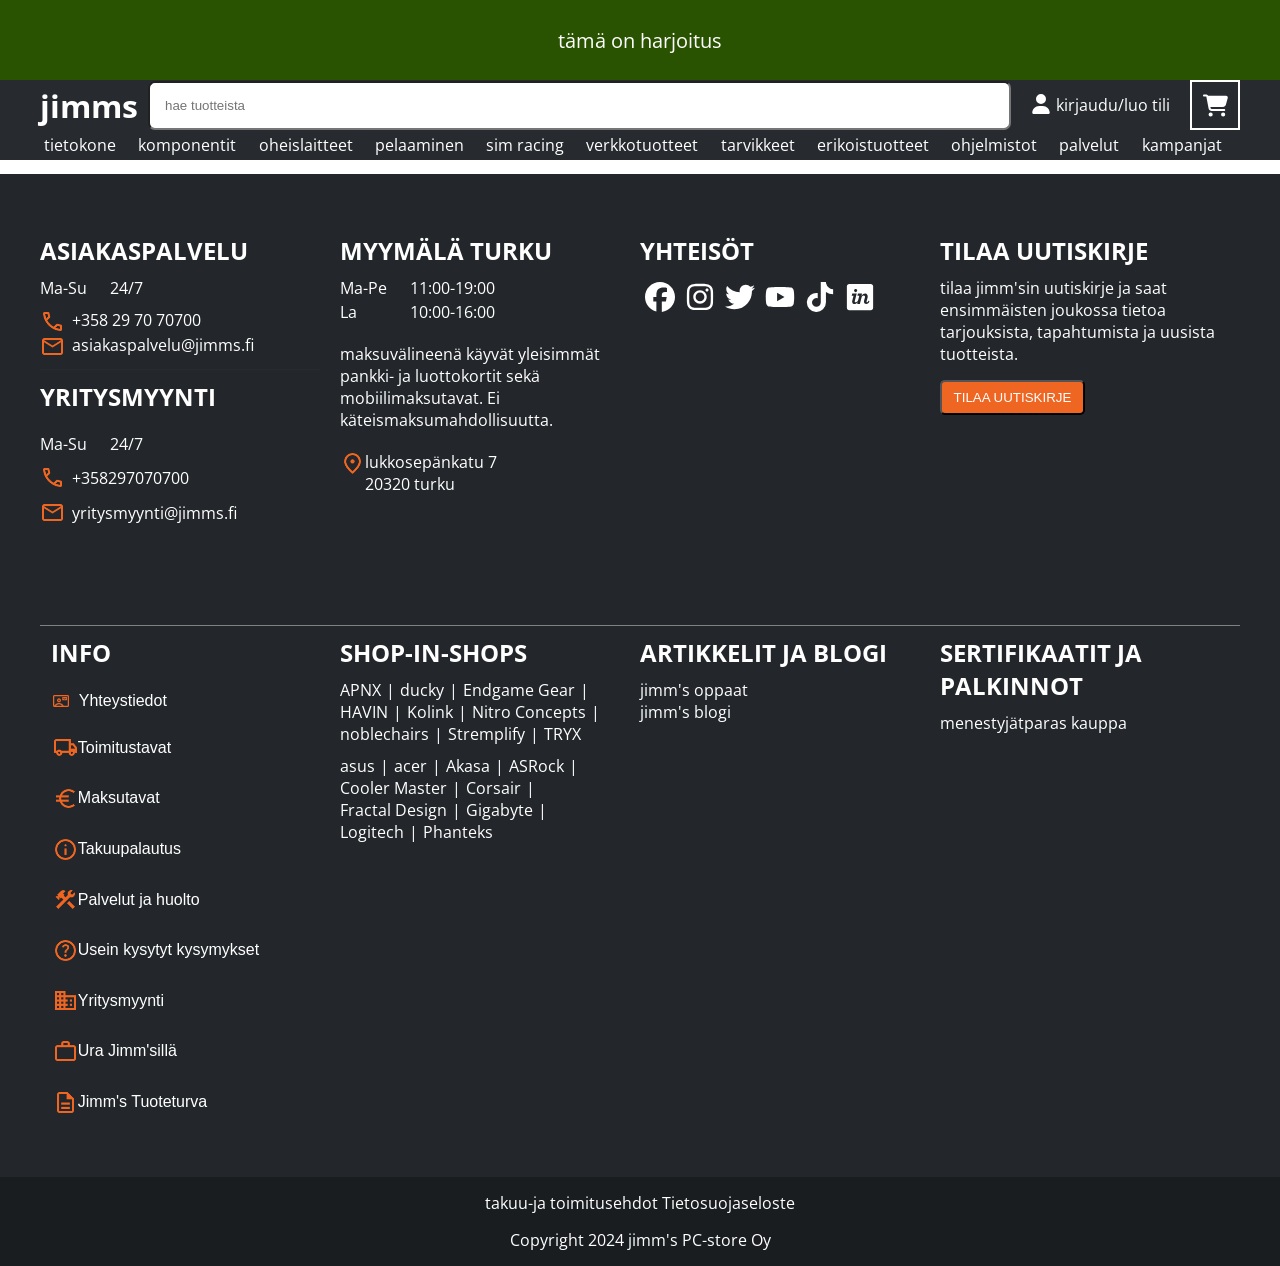
<file: projektit/html-kauppa/index.html>
<html>

<head>
    <link href="tyylit.css" rel="stylesheet" />
    <meta name="viewport" content="width=device-width,initial-scale=1" />
</head>

<body>
    <header class="projekti-banneri">
        tämä on harjoitus
    </header>
    <main class="projekti-sisältö">
    <header class="sivun-yläpalkki">

        <div class="sivun-yläpalkki__ylärivi">
            <img class="sivun-yläpalkki__ylärivi__menu" src="bars-solid.svg" alt="valikko">
            <h1 class="sivun-yläpalkki__ylärivi__otsikko">
                <a class="sivun-yläpalkki__ylärivi__otsikko__linkki" href="#">jimms</a>
            </h1>
            <div class="sivun-yläpalkki__ylärivi__haku">
                <input class="sivun-yläpalkki__ylärivi__haku__kenttä" placeholder="hae tuotteista">
            </div>
            <div class="sivun-yläpalkki__ylärivi__toiminnot">
                <a class="sivun-yläpalkki__ylärivi__toiminnot__kirjautuminen">
                    <img src="valkoinen-profile.svg" alt="profile" class="ikoni-profile ikoni-profile-valkoinen">
                    <img src="musta-profile.svg" alt="profile" class="ikoni-profile ikoni-profile-musta">
                    <div class="sivun-yläpalkki__ylärivi__toiminnot__kirjautuminen__kirjaudu" href="#">kirjaudu/luo tili
                    </div>
                </a>
                <div href="#" class="sivun-yläpalkki__ylärivi__toiminnot__ostoskori">
                    <img src="valkoinen-shopping.svg" alt="shopping" class="ikoni-shopping ikoni-shopping-valkoinen">
                    <img src="musta-shopping.svg" alt="shopping" class="ikoni-shopping ikoni-shopping-musta">
                </div>
            </div>
        </div>
        </div>

        <div class="sivun-yläpalkki__alarivi">
            <ul class="sivun-yläpalkki__alarivi__kategoriat__kategoriat">
                <li class="kategoriat__kategoria"><a class="kategoriat__kategoria" href="#">tietokone</a></li>
                <li class="kategoriat__kategoria"><a class="kategoriat__kategoria" href="#">komponentit</a></li>
                <li class="kategoriat__kategoria"><a class="kategoriat__kategoria" href="#">oheislaitteet</a></li>
                <li class="kategoriat__kategoria"><a class="kategoriat__kategoria" href="#">pelaaminen</a></li>
                <li class="kategoriat__kategoria"><a class="kategoriat__kategoria" href="#">sim racing</a></li>
                <li class="kategoriat__kategoria"><a class="kategoriat__kategoria" href="#">verkkotuotteet</a></li>
                <li class="kategoriat__kategoria"><a class="kategoriat__kategoria" href="#">tarvikkeet</a></li>
                <li class="kategoriat__kategoria"><a class="kategoriat__kategoria" href="#">erikoistuotteet</a></li>
                <li class="kategoriat__kategoria"><a class="kategoriat__kategoria" href="#">ohjelmistot</a></li>
                <li class="kategoriat__kategoria"><a class="kategoriat__kategoria" href=#>palvelut</a></li>
                <li class="kategoriat__kategoria"><a class="kategoriat__kategoria" href="#">kampanjat</a></li>
            </ul>
        </div>


    </header>

    <section class="sivun-sisältö"></section>

    <footer class="sivun-alapalkki">
        <div class="sivun-yläpalkki__harmaa-alue">
            <div class="sivun-yläpalkki__harmaa-alue__yläosa">
                <div class="asiakaspalvelu-yritysmyynti sivun-alapalkki__harmaa-alue__sarake">
                    <div class="asiakaspalvelu">
                        <h2 class="asiakaspalvelu__otsikko">Asiakaspalvelu</h2>
                        <div class="asiakaspalvelu__sisältö">
                            <ul class="aukioloajat">
                                <li class="aukioloajat__aukioloaika">
                                    <div class="aukioloajat__aukioloaika__päivät">
                                        Ma-Su
                                    </div>
                                    <div class="aukioloajat__aukioloaika__auki">
                                        24/7
                                    </div>
                                </li>
                            </ul>
                            <div>

                                <a href="#" class="asiakaspalvelu__sisältö__yhteystieto">
                                    <img class="ikoni" src="oranssi-call.png" alt="Puhelin">
                                    <div class="asiakaspalvelu__sisältö__numero">+358 29 70 70700</div>
                                </a>
                                <a href="#" class="asiakaspalvelu__sisältö__yhteystieto">
                                    <img class="ikoni" src="oranssi-sähköposti.png" alt="Sähköposti">
                                    <div class="asiakaspalvelu__sisältö__sähköposti">asiakaspalvelu@jimms.fi</div>
                                </a>
                            </div>

                        </div>
                    </div>

                    <div class="yritysmyynti">
                        <h2 class="yritysmyynti__otsikko">yritysmyynti
                        </h2>
                        <div class="yritysmyynti__sisältö">
                            <ul class="aukioloajat">
                                <div class="yritysmyynti__sisältö__rivi">
                                    <li class="aukioloajat__aukioloaika">
                                        <div class="aukioloajat__aukioloaika__päivät">
                                            Ma-Su
                                        </div>
                                        <div class="aukioloajat__aukioloaika__auki">
                                            24/7
                                        </div>
                                    </li>
                            </ul>

                            <div>

                                <a href="#" class="yritysmyynti__sisältö__rivi">
                                    <img src="oranssi-call.png" alt="Puhelin" class="ikoni">
                                    <div class="yritysmyynti__sisältö__numero">+358297070700</div>
                                </a>

                                <a href="#" class="yritysmyynti__sisältö__rivi">
                                    <img src="oranssi-sähköposti.png" alt="Sähköposti" class="ikoni">
                                    <div class="yritysmyynti__sisältö__sähköposti">yritysmyynti@jimms.fi </div>
                                </a>
                            </div>
                        </div>
                    </div>
                </div>

                <div class="myymälä-turku sivun-alapalkki__harmaa-alue__sarake">
                    <h2 class="myymälä-turku__otsikko">myymälä turku</h2>
                    <div class="myymälä-turku__sisältö">
                        <ul class="aukioloajat">
                            <li class="aukioloajat__aukioloaika">
                                <div class="aukioloajat__aukioloaika__päivät">
                                    Ma-Pe
                                </div>
                                <div class="aukioloajat__aukioloaika__auki">
                                    11:00-19:00
                                </div>
                            </li>
                            <li class="aukioloajat__aukioloaika">
                                <div class="aukioloajat__aukioloaika__päivät">
                                    La
                                </div>
                                <div class="aukioloajat__aukioloaika__auki">
                                    10:00-16:00
                                </div>
                            </li>
                        </ul>
                        <div class="sivun-yläpalkki__harmaa-alue__myymälä__aika__la__maksu">maksuvälineenä käyvät yleisimmät pankki- ja luottokortit sekä mobiilimaksutavat. Ei käteismaksumahdollisuutta.</div>

                        <div class="myymälä-turku__sisältö__osoite">
                            <img src="oranssi-osoite.png" alt="osoite" class="ikoni">
                            <a href="#" class="myymälä-turku__sisältö__osoite__teksti">
                                <div class="sivun-yläpalkki__harmaa-alue__myymälä__aika__la__maksu__osoite">
                                    lukkosepänkatu 7
                                </div>
                                <div class="sivun-yläpalkki__harmaa-alue__myymälä__aika__la__maksu__osoite">20320 turku
                                </div>
                            </a>
                        </div>
                    </div>
                </div>
                <div class="yhteisöt sivun-alapalkki__harmaa-alue__sarake">
                    <h2 class="sivun-yläpalkki__harmaa-alue__yhteisöt">Yhteisöt </h2>
                    <ul class="yhteisöt__mediat">
                        <li class="yhteisöt__mediat__media">
                            <a class="yhteisöt__mediat__media__linkki" href="#">
                                <img class="some__valkoinen some" src="valkoinen-facebook.svg" alt="facebook">
                                <img class="some__oranssi some" src="oranssi-facebook.svg" alt="facebook">
                            </a>


                        </li>
                        <li class="yhteisöt__mediat__media">
                            <a class="yhteisöt__mediat__media__linkki" href="#">
                                <img class="some__valkoinen some" src="valkoinen-instagram.svg" alt="instagram">
                                <img class="some__oranssi some" src="oranssi-instagram.svg" alt="instagram">
                            </a>
                        </li>
                        <li class="yhteisöt__mediat__media">
                            <a class="yhteisöt__mediat__media__linkki" href="#">
                                <img class="some__valkoinen some" src="valkoinen-twitter.svg" alt="twitter">
                                <img class="some__oranssi some" src="oranssi-twitter.svg" alt="twitter">
                            </a>
                        </li>
                        <li class="yhteisöt__mediat__media">
                            <a class="yhteisöt__mediat__media__linkki" href="#">
                                <img class="some__valkoinen some" src="valkoinen-youtube.svg" alt="youtube">
                                <img class="some__oranssi some" src="oranssi-youtube.svg" alt="youtube">
                            </a>
                        </li>
                        <li class="yhteisöt__mediat__media">
                            <a class="yhteisöt__mediat__media__linkki" href="#">
                                <img class="some__valkoinen some" src="valkoinen-tiktok.svg" alt="tiktok">
                                <img class="some__oranssi some" src="oranssi-tiktok.svg" alt="tiktok">
                            </a>
                        </li>
                        <li class="yhteisöt__mediat__media">
                            <a class="yhteisöt__mediat__media__linkki" href="#">
                                <img class="some__valkoinen some" src="valkoinen-in.svg" alt="in">
                                <img class="some__oranssi some" src="oranssi-in.svg" alt="in">
                            </a>
                        </li>
                    </ul>
                </div>

                <div class="tilaa-uutiskirje sivun-alapalkki__harmaa-alue__sarake">
                    <h2 class="tilaa-uutiskirje__otsikko">tilaa uutiskirje</h2>
                    <div class="tilaa-uutiskirje__sisältö">
                        <div class="tilaa-uutiskirje__sisältö__teksti">tilaa jimm'sin uutiskirje  ja saat ensimmäisten joukossa tietoa tarjouksista, tapahtumista ja uusista tuotteista.</div>
                        <button class="tilaa-uutiskirje__sisältö__nappi" type="button">tilaa uutiskirje</button>
                    </div>
                </div>
            </div>

            <div class="sivun-alapalkki__harmaa-alue__alaosa">
                <div class="info sivun-alapalkki__harmaa-alue__sarake">
                    <h2 class="info__otsikko">info</h2>
                    <ul class="info__sivut">
                        <li class="info__sivut__sivu">
                            <a class="info__sivut__sivu__linkki ikoni-teksti" href="#">
                                <div class="ikoni-teksti__ikoni">
                                    <img class="ikoni-teksti__ikoni__kuva" src="oranssi-yhteystiedot.png">
                                </div>
                                <div class="ikoni-teksti__teksti">
                                    Yhteystiedot
                                </div>
                            </a>
                        </li>
                        <li class="info__sivut__sivu">
                            <a class="info__sivut__sivu__linkki" href="#">
                                <img class="ikoni" src="oranssi-auto.png" alt="Toimitustavat Ikoni" />
                                <span class="teksti">Toimitustavat</span>
                            </a>
                        </li>
                        <li class="info__sivut__sivu">
                            <a class="info__sivut__sivu__linkki" href="#">
                                <img class="ikoni" src="oranssi-euro.png" alt="Maksutavat Ikoni" />
                                <span class="teksti">Maksutavat</span>
                            </a>
                        </li>
                        <li class="info__sivut__sivu">
                            <a class="info__sivut__sivu__linkki" href="#">
                                <img class="ikoni" src="oranssi-info.png" alt="Takuupalautus Ikoni" />
                                <span class="teksti">Takuupalautus</span>
                            </a>
                        </li>
                        <li class="info__sivut__sivu">
                            <a class="info__sivut__sivu__linkki" href="#">
                                <img class="ikoni" src="oranssi-palvelut.png" alt="Palvelut ja huolto Ikoni" />
                                <span class="teksti">Palvelut ja huolto</span>
                            </a>
                        </li>
                        <li class="info__sivut__sivu">
                            <a class="info__sivut__sivu__linkki" href="#">
                                <img class="ikoni" src="oranssi-kysymys.png" alt="Usein kysytyt kysymykset Ikoni" />
                                <span class="teksti">Usein kysytyt kysymykset</span>
                            </a>
                        </li>
                        <li class="info__sivut__sivu">
                            <a class="info__sivut__sivu__linkki" href="#">
                                <img class="ikoni" src="oranssi-yritysmyynti.png" alt="Yritysmyynti Ikoni" />
                                <span class="teksti">Yritysmyynti</span>
                            </a>
                        </li>
                        <li class="info__sivut__sivu">
                            <a class="info__sivut__sivu__linkki" href="#">
                                <img class="ikoni" src="oranssi-jimm's.png" alt="Ura Jimm'sillä Ikoni" />
                                <span class="teksti">Ura Jimm'sillä</span>
                            </a>
                        </li>
                        <li class="info__sivut__sivu">
                            <a class="info__sivut__sivu__linkki" href="#">
                                <img class="ikoni" src="oranssi-tuoteturva.png" alt="Jimm's Tuoteturva Ikoni" />
                                <span class="teksti">Jimm's Tuoteturva</span>
                            </a>
                        </li>
                    </ul>

                    </li>
                    </ul>
                </div>

                <div class="shop-in-shops sivun-alapalkki__harmaa-alue__sarake">
                    <h2 class="shop-in-shops__otsikko">shop-in-shops</h2>
                    <div class="shop-in-shops__sisältö">
                        <ul class="shop-in-shops__brandit">
                            <li class="shop-in-shops__brandit__brandi">
                                <a class="shop-in-shops__brandit__brandi__linkki">
                                    APNX
                                </a>
                            </li>
                            <li class="shop-in-shops__brandit__brandi">
                                <a class="shop-in-shops__brandit__brandi__linkki">
                                    ducky
                                </a>
                            </li>

                            <li class="shop-in-shops__brandit__brandi">
                                <a class="shop-in-shops__brandit__brandi__linkki">
                                    Endgame Gear
                                </a>
                            </li>
                            <li class="shop-in-shops__brandit__brandi">
                                <a class="shop-in-shops__brandit__brandi__linkki">
                                    HAVIN
                                </a>
                            </li>
                            <li class="shop-in-shops__brandit__brandi">
                                <a class="shop-in-shops__brandit__brandi__linkki">
                                    Kolink
                                </a>
                            </li>
                            <li class="shop-in-shops__brandit__brandi">
                                <a class="shop-in-shops__brandit__brandi__linkki">
                                    Nitro Concepts
                                </a>
                            </li>
                            <li class="shop-in-shops__brandit__brandi">
                                <a class="shop-in-shops__brandit__brandi__linkki">
                                    noblechairs
                                </a>
                            </li>
                            <li class="shop-in-shops__brandit__brandi">
                                <a class="shop-in-shops__brandit__brandi__linkki">
                                    Stremplify
                                </a>
                            </li>
                            <li class="shop-in-shops__brandit__brandi">
                                <a class="shop-in-shops__brandit__brandi__linkki">
                                    TRYX
                                </a>
                            </li>
                        </ul>

                        <ul class="shop-in-shops__brandit">
                            <li class="shop-in-shops__brandit__brandi">
                                <a class="shop-in-shops__brandit__brandi__linkki">
                                    asus
                                </a>
                            </li>
                            <li class="shop-in-shops__brandit__brandi">
                                <a class="shop-in-shops__brandit__brandi__linkki">
                                    acer
                                </a>
                            </li>
                            <li class="shop-in-shops__brandit__brandi">
                                <a class="shop-in-shops__brandit__brandi__linkki">
                                    Akasa
                                </a>
                            </li>
                            <li class="shop-in-shops__brandit__brandi">
                                <a class="shop-in-shops__brandit__brandi__linkki">
                                    ASRock
                                </a>
                            </li>
                            <li class="shop-in-shops__brandit__brandi">
                                <a class="shop-in-shops__brandit__brandi__linkki">
                                    Cooler Master
                                </a>
                            </li>
                            <li class="shop-in-shops__brandit__brandi">
                                <a class="shop-in-shops__brandit__brandi__linkki">
                                    Corsair
                                </a>
                            </li>
                            <li class="shop-in-shops__brandit__brandi">
                                <a class="shop-in-shops__brandit__brandi__linkki">
                                    Fractal Design
                                </a>
                            </li>
                            <li class="shop-in-shops__brandit__brandi">
                                <a class="shop-in-shops__brandit__brandi__linkki">
                                    Gigabyte
                                </a>
                            </li>
                            <li class="shop-in-shops__brandit__brandi">
                                <a class="shop-in-shops__brandit__brandi__linkki">
                                    Logitech
                                </a>
                            </li>
                            <li class="shop-in-shops__brandit__brandi">
                                <a class="shop-in-shops__brandit__brandi__linkki">
                                    Phanteks
                                </a>
                            </li>
                        </ul>
                    </div>
                </div>

                <div class="artikkelit-ja-blogi sivun-alapalkki__harmaa-alue__sarake">
                    <h2 class="artikkelit-ja-blogi__otsikko">artikkelit ja blogi</h2>
                    <ul class="artikkelit-ja-blogi__sisältö artikkelit-ja-blogi__sivut">
                        <li class="artikkelit-ja-blogi__sivut__sivu">
                            <a class="artikkelit-ja-blogi__sivut__sivu__linkki" href="#">
                                jimm's oppaat
                            </a>
                        </li>
                        <li class="artikkelit-ja-blogi__sivut__sivu">
                            <a class="artikkelit-ja-blogi__sivut__sivu__linkki" href="#">
                                jimm's blogi
                            </a>
                        </li>
                    </ul>
                </div>

                <div class="sertifikaatit-ja-palkinnot sivun-alapalkki__harmaa-alue__sarake">
                    <h2 class="sertifikaatit-ja-palkinnot__otsikko">sertifikaatit ja palkinnot</h2>
                    <ul class="sertifikaatit-ja-palkinnot__sisältö sertifikaatit-ja-palkinnot__palkinnot">
                        <li class="sertifikaatit-ja-palkinnot__palkinnot__palkinto">
                            <a class="sertifikaatit-ja-palkinnot__palkinnot__palkinto__linkki" href="#"> menestyjät</a>
                        </li>
                        <li class="sertifikaatit-ja-palkinnot__palkinnot__palkinto">
                            <a class="sertifikaatit-ja-palkinnot__palkinnot__palkinto__linkki" href="#">paras kauppa</a>
                        </li>
                    </ul>
                </div>
            </div>
        </div>
        <div class="sivun-alapalkki__musta-osa">
            <div class="sivun-alapalkki__musta-osa__takuu">takuu-ja toimitusehdot Tietosuojaseloste</div>
            <div class="sivun-alapalkki__musta-osa__copyright">Copyright 2024 jimm's PC-store Oy</div>
        </div>

    </footer>
</main>
</body>
</html>
</file>
<file: projektit/html-kauppa/tyylit.css>
.projekti-banneri{
    display: flex;
    flex-direction: column;
    background-color:rgb(41, 83, 0) ;
    min-height: 80px;
    align-items: center;
    justify-content: center;
    font-size: 20px;
}

.projekti-sisältö{
    display: flex;
    flex-direction: column;
}

* {
    box-sizing: border-box;
}

body {
    display: flex;
    flex-direction: column;
    margin: 0;
    color: white;
    font-family: sans-serif;
    font-size: 16px;
    font-family: "Open Sans";

}

@font-face {
    font-family: 'Open Sans';
    src: url(OpenSans-VariableFont_wdth,wght.ttf);
}

:root {
    --fontti-perhe-leipäteksti: "OpenSans";
    --fontti-perhe-otsikko: "OpenSans";
    --fontti-koko-leipäteksti: 16px;
    --fontti-koko-otsikko: 20px;
    --väri-musta: black;
    --väri-valkoinen: white;
    --väri-ensisijainen: #EE6622;
    --väri-toissijainen: purple;
    --väri-tausta: #272B30;
    --väri-teksti-yläpalkki: var(--väri-valkoinen);
    --väri-teksti-alapalkki: var(--väri-valkoinen);
    --väri-teksti-sisältö: var(--väri-musta);
    --väri-reunus: var(--väri-valkoinen);
    --väli-x0_2: 2px;
    --väli-x0_5: 5px;
    --väli-x1: 10px;
    --väli-x2: 20px;
    --väli-x3: 30px;
    --väli-x4: 40px;
    --leveys-sivu: 1200px;
}



a:any-link {
    color: var(--väri-valkoinen);
    text-decoration: none;
}

a:any-link:hover {
    color: var(--väri-ensisijainen);
}


.sivun-sisältö {
    display: flex;
    min-height: 14px;
    max-height: 14px;
    min-width: 100%;
    max-width: 100%;
}


ul {
    margin: 0;
    padding: 0;
}

h1,
h2,
h3,
h4,
h5,
h6 {
    margin: 0;
    padding: 0;
}

.sivun-yläpalkki {
    display: flex;
    flex-direction: column;
    background-color: var(--väri-tausta);
    align-items: center;
}

.sivun-yläpalkki__ylärivi__menu{
    display: none;
    flex-direction: row;
    justify-content: start;
    max-width: 40px;
    min-width: 40px;
}

.sivun-yläpalkki__ylärivi {
    display: flex;
    flex-direction: row;
    justify-content: space-between;
    gap: var(--väli-x1);
    align-items: center;
    width: var(--leveys-sivu);
    min-width: var(--leveys-sivu);
    max-width: var(--leveys-sivu);


}

.ikoni-profile {
    width: 20px;
    height: 20px;
}

.ikoni-profile-valkoinen {
    display: flex;
}

.ikoni-profile-musta {
    display: none;
}

.sivun-yläpalkki__ylärivi__toiminnot__kirjautuminen:hover {
    background-color: var(--väri-valkoinen);
    color: var(--väri-musta);
}

.sivun-yläpalkki__ylärivi__toiminnot__kirjautuminen:hover .ikoni-profile-valkoinen {
    display: none;
}

.sivun-yläpalkki__ylärivi__toiminnot__kirjautuminen:hover .ikoni-profile-musta {
    display: flex;
}

.sivun-yläpalkki__ylärivi__toiminnot__ostoskori {
    display: flex;
    border: solid 2px var(--väri-valkoinen);
    min-width: 28px;
    max-width: 28px;
    min-height: 28px;
    max-height: 28px;
}

.sivun-yläpalkki__ylärivi__toiminnot__ostoskori:hover {
    background-color: var(--väri-valkoinen);
}

.ikoni-shopping {
    width: 25px;
    height: 25px;
}

.ikoni-shopping-valkoinen {
    display: flex;

}

.ikoni-shopping-musta {
    display: none;

}

.sivun-yläpalkki__ylärivi__toiminnot__ostoskori:hover .ikoni-shopping-valkoinen {
    display: none;
}

.sivun-yläpalkki__ylärivi__toiminnot__ostoskori:hover .ikoni-shopping-musta {
    display: flex;
}

.sivun-yläpalkki__ylärivi__otsikko {
    display: flex;
    flex-direction: row;

}

.sivun-yläpalkki__ylärivi__otsikko__linkki {
    display: flex;
    flex-direction: row;

}

.sivun-yläpalkki__ylärivi__haku {
    display: flex;
    flex-direction: row;
    flex: 1 1 auto;

}

.sivun-yläpalkki__ylärivi__haku__kenttä {
    display: flex;
    flex-direction: row;
    width: 100%;
    height: 100%;
    flex: 4;
    border-radius: 7px;
    padding: 15px;

}

.sivun-yläpalkki__ylärivi__toiminnot {
    display: flex;
    flex-direction: row;
    gap: var(--väli-x1);
    align-items: center;


}

.sivun-yläpalkki__ylärivi__toiminnot__kirjautuminen {
    display: flex;
    flex-direction: row;
    padding: var(--väli-x1);
    gap: var(--väli-x0_5);

}

.sivun-yläpalkki__ylärivi__toiminnot__ostoskori {
    display: flex;
    flex-direction: row;
    width: 50px;
    min-width: 50px;
    max-width: 50px;
    height: 50px;
    min-height: 50px;
    max-height: 50px;
    border: solid 2px var(--väri-valkoinen);
    align-items: center;
    justify-content: center;
}

.sivun-yläpalkki__alarivi {
    display: flex;
    flex-direction: row;
    justify-content: start;
    width: var(--leveys-sivu);
    min-width: var(--leveys-sivu);
    max-width: var(--leveys-sivu);


}

.sivun-yläpalkki__alarivi__kategoriat__kategoriat {
    display: flex;
    flex-direction: row;
    align-items: center;
    justify-content: start;
    width: 100%;


}

.kategoriat__kategoria {
    display: flex;
    flex-direction: row;
    padding: var(--väli-x0_2);
    flex: 1 1 auto;
}

.kategoriat__kategoria:hover {
    color: var(--väri-ensisijainen);
    background-color: var(--väri-valkoinen);

}

.sivun-alapalkki {
    display: flex;
    flex-direction: column;
}

.sivun-alapalkki h2 {
    margin-bottom: var(--väli-x1);
}

.sivun-yläpalkki__harmaa-alue {
    display: flex;
    flex-direction: column;
    background-color: #23272b;
    align-items: center;

}

.sivun-alapalkki__harmaa-alue__sarake {
    flex: 1;

}

.sivun-yläpalkki__harmaa-alue__yläosa {
    display: flex;
    flex-direction: row;
    padding-top: var(--väli-x2);
    padding-bottom: var(--väli-x1);
    padding: 60px 0;
    margin-bottom: var(--väli-x2);
    width: var(--leveys-sivu);
    min-width: var(--leveys-sivu);
    max-width: var(--leveys-sivu);


}

.sivun-alapalkki__harmaa-alue__alaosa {
    display: flex;
    border-top: solid 1px grey;
    padding: 60px 0;
    width: var(--leveys-sivu);
    min-width: var(--leveys-sivu);
    max-width: var(--leveys-sivu);


}

.asiakaspalvelu {
    display: flex;
    flex-direction: column;
    border-bottom: solid 1px var(--väri-tausta);
    padding-bottom: var(--väli-x1);
    margin-bottom: var(--väli-x1);
    margin-right: var(--väli-x2);

}

.asiakaspalvelu__sisältö__rivi,
.yritysmyynti__sisältö__rivi {
    display: flex;
    align-items: center;
    gap: var(--väli-x1);
    margin-top: var(--väli-x1);
}

.asiakaspalvelu__sisältö__numero,
.asiakaspalvelu__sisältö__sähköposti,
.yritysmyynti__sisältö__numero,
.yritysmyynti__sisältö__sähköposti {}


.ikoni-teksti {
    display: flex;
    flex-direction: row;
    align-items: center;
    gap: var(--väli-x1);
}

.ikoni-teksti__ikoni {
    width: 16px;
    height: 16px;
}

.ikoni-teksti__ikoni__kuva {
    height: 100%;

}

.ikoni-teksti__teksti {}

ul.info__sivut {
    list-style: none;
    padding: 0;
    margin: 0;
    background-color: none;
    color: var(--väri-valkoinen);
    font-family: Arial, sans-serif;
}

.info__sivut__sivu {
    padding: var(--väli-x1);
    border-bottom: 1px solid none;
}

.info__sivut__sivu a {
    text-decoration: none;
    color: var(--väri-valkoinen);
    display: flex;
    align-items: center;
    padding: 1%;
    border-radius: 5px;
}

.info__sivut__sivu a:hover {
    background-color: none;
}

.teksti {
    font-size: 16px;
}


.asiakaspalvelu__otsikko {
    display: flex;
    flex-direction: row;
    text-transform: uppercase;
}

.asiakaspalvelu__sisältö {
    display: flex;
    flex-direction: column;
    gap: var(--väli-x1);

}

.asiakaspalvelu__sisältö__yhteystieto {
    display: flex;
    flex-direction: row;
    gap: 7px;

}

.ikoni {
    display: block;
    display: flex;
    flex-direction: row;
    height: 25px;
    width: 25px;
}

.asiakaspalvelu__aukioloajat {
    display: flex;
    flex-direction: row;

}

.asiakaspalvelu__aukioloajat__aukioloaika {
    display: flex;
    flex-direction: row;

}

.asiakaspalvelu__sisältö__numero {
    display: flex;
    flex-direction: row;


}

.asiakaspalvelu__sisältö__sähköposti {
    display: flex;
    flex-direction: row;

}

.yritysmyynti {
    display: flex;
    flex-direction: column;
    padding-bottom: 20px;
}

.yritysmyynti__otsikko {
    display: flex;
    flex-direction: row;
    text-transform: uppercase;
}

.yritysmyynti__sisältö {
    display: flex;
    flex-direction: column;
}

.yritysmyynti__sisältö__rivi {
    display: flex;
    flex-direction: row;
    align-items: center;
    gap: 7px;
}

/* .sivun-yläpalkki__harmaa-alue_yritys{
    display: flex;
    flex-direction: row;


} */

.sivun-yläpalkki__harmaa-alue__yritys__aika {
    display: flex;
    flex-direction: row;

}

.sivun-yläpalkki__harmaa-alue__yritys__aika__numero {
    display: flex;
    flex-direction: row;

}

.sivun-yläpalkki__harmaa-alue__yritys__aika__numero__myynti {
    display: flex;
    flex-direction: row;

}

.myymälä-turku__otsikko {
    display: flex;
    flex-direction: column;
    text-transform: uppercase;

}

.myymälä-turku__sisältö__osoite__teksti:hover {
    display: flex;
    color: var(--väri-ensisijainen);
}

.myymälä-turku__sisältö {
    display: flex;
    flex-direction: column;
    gap: var(--väli-x1);
}

.myymälä-turku__sisältö__osoite {
    display: flex;
    flex-direction: row;
}

.myymälä-turku__sisältö__osoite__teksti {
    display: flex;
    flex-direction: column;
}

.aukioloajat__aukioloaika {
    display: flex;
    flex-direction: row;
}

.aukioloajat__aukioloaika {
    display: flex;
    flex-direction: row;

}

.aukioloajat__aukioloaika__päivät {
    display: flex;
    flex-direction: row;
    width: 70px;
}

.aukioloajat__aukioloaika__auki {
    display: flex;
    flex-direction: row;
}



.aukioloajat {
    display: flex;
    flex-direction: column;
    gap: 2px;
}

.sivun-yläpalkki__harmaa-alue__myymälä {
    display: flex;
    flex-direction: row;

}

.sivun-yläpalkki__harmaa-alue__myymälä__aika {
    display: flex;
    flex-direction: row;

}

.sivun-yläpalkki__harmaa-alue__myymälä__aika__la {
    display: flex;
    flex-direction: row;

}

.sivun-yläpalkki__harmaa-alue__myymälä__aika__la__maksu {
    display: flex;
    flex-direction: row;
    padding-top: var(--väli-x1);
    padding-bottom: var(--väli-x1);

}

.sivun-yläpalkki__harmaa-alue__myymälä__aika__la__maksu__osoite {
    display: flex;
    flex-direction: row;

}

.sivun-yläpalkki__harmaa-alue__myymälä__aika__la__maksu__osoite {
    display: flex;
    flex-direction: row;

}

.yhteisöt {
    display: flex;
    flex-direction: column;

}

.sivun-yläpalkki__harmaa-alue__yhteisöt {
    display: flex;
    flex-direction: row;
    text-transform: uppercase;

}

.yhteisöt__mediat {
    display: flex;
    flex-direction: row;

}

.yhteisöt__mediat img {
    width: 30px;
    height: 30px;
    margin: 5px;
}

.yhteisöt__mediat__media {
    display: flex;
    display: inline-flex;
    flex-direction: column;
    color: var(--väri-valkoinen);
    position: relative;
    align-content: baseline;
}

.yhteisöt__mediat__media__linkki {
    display: flex;
    flex-direction: column;
}

.some {
    display: flex;
    flex-direction: column;
    height: 30px;
    width: 30px;
    flex: 1 0 auto;
}

.some__valkoinen {
    display: flex;
}

.yhteisöt__mediat__media__linkki:hover .some__valkoinen {
    display: none;
}


.some__oranssi {
    display: none;
}

.yhteisöt__mediat__media__linkki:hover .some__oranssi {
    display: flex;
}

.some__oranssi:hover {
    display: flex;
}

.sivun-yläpalkki__harmaa-alue__instagram {
    display: flex;
    flex-direction: row;

}

.sivun-yläpalkki__harmaa-alue__twitter {
    display: flex;
    flex-direction: row;

}

.sivun-yläpalkki__harmaa-alue__youtube {
    display: flex;
    flex-direction: row;

}

.sivun-yläpalkki__harmaa-alue__tiktok {
    display: flex;
    flex-direction: row;

}

.sivun-yläpalkki__harmaa-alue {
    display: flex;
    flex-direction: column;

}

.tilaa-uutiskirje__otsikko {
    display: flex;
    flex-direction: row;
    text-transform: uppercase;
}

.tilaa-uutiskirje__sisältö__teksti {
    display: flex;
    flex-direction: row;
    padding-bottom: 15px;
}

.sivun-yläpalkki__harmaa-alue__uutiskirje {
    display: flex;
    flex-direction: row;

}

.sivun-yläpalkki__harmaa-alue__tilaa {
    display: flex;
    flex-direction: row;

}

.tilaa-uutiskirje__sisältö__nappi {
    display: flex;
    flex-direction: column;
    align-items: center;
    justify-content: center;
    background-color: var(--väri-ensisijainen);
    color: var(--väri-valkoinen);
    height: 35px;
    width: 145px;
    border-radius: 5px;
    text-transform: uppercase;


}

.button {
    display: flex;
    flex-direction: row;

}

.sivun-alapalkki__harmaa-alue__alaosa {
    display: flex;
    flex-direction: row;
    padding-top: var(--väli-x1);
    padding-bottom: 50px;

}

.info {
    display: flex;
    flex-direction: column;

}

.info__otsikko {
    display: flex;
    flex-direction: row;
    text-transform: uppercase;
    padding-left: 11px;

}

.info__sivut {
    display: flex;
    flex-direction: column;

}

.info__sivut__sivu {
    display: flex;
    flex-direction: row;

}

.info__sivut__sivu__linkki {
    display: flex;
    flex-direction: row;

}

.sivun-alapalkki__harmaa-alue__lista {
    display: flex;
    flex-direction: row;

}

.sivun-alapalkki__harmaa-alue__toimitustavat {
    display: flex;
    flex-direction: row;

}

.sivun-alapalkki__harmaa-alue__lista {
    display: flex;
    flex-direction: row;

}

.sivun-alapalkki__harmaa-alue__maksutavat {
    display: flex;
    flex-direction: row;

}

.sivun-alapalkki__harmaa-alue__lista {
    display: flex;
    flex-direction: row;

}

.sivun-alapalkki__harmaa-alue__takuupalautus {
    display: flex;
    flex-direction: row;

}

.sivun-alapalkki__harmaa-alue__lista {
    display: flex;
    flex-direction: row;

}

.sivun-alapalkki__harmaa-alue__palvelut {
    display: flex;
    flex-direction: row;

}

.sivun-alapalkki__harmaa-alue__lista {
    display: flex;
    flex-direction: row;

}

.sivun-alapalkki__harmaa-alue__ {
    display: flex;
    flex-direction: row;

}

.sivun-alapalkki__harmaa-alue__lista {
    display: flex;
    flex-direction: row;

}

.sivun-alapalkki__harmaa-alue__yritysmyynti {
    display: flex;
    flex-direction: row;

}

.sivun-alapalkki__harmaa-alue__lista {
    display: flex;
    flex-direction: row;

}

.sivun-alapalkki__harmaa-alue__jimms {
    display: flex;
    flex-direction: row;

}

.sivun-alapalkki__harmaa-alue__lista {
    display: flex;
    flex-direction: row;

}

.sivun-alapalkki__harmaa-alue__tuoteturva {
    display: flex;
    flex-direction: row;

}

.sivun-alapalkki__harmaa-alue {
    display: flex;
    flex-direction: row;

}

.shop-in-shops__otsikko {
    display: flex;
    flex-direction: row;
    text-transform: uppercase;

}

.shop-in-shops__sisältö {
    display: flex;
    flex-direction: column;
    gap: var(--väli-x1);
    margin-right: var(--väli-x1);
}

.shop-in-shops__brandit {
    display: flex;
    flex-direction: row;
    flex-wrap: wrap;
}

.shop-in-shops__brandit__brandi {
    display: flex;
    flex-direction: row;

}

.shop-in-shops ul li::after {
    content: "|";
    padding: 0 5px;
}

.shop-in-shops ul li:last-child::after {
    content: none;
}

.shop-in-shops__brandit__brandi__linkki {
    display: flex;
    flex-direction: row;
}

.shop-in-shops__brandit__brandi__linkki:hover {
    display: flex;
    color: var(--väri-ensisijainen);
}

.sivun-alapalkki__harmaa-alue {
    display: flex;
    flex-direction: row;


}

.artikkelit-ja-blogi__otsikko {
    display: flex;
    flex-direction: row;
    text-transform: uppercase;

}

.artikkelit-ja-blogi__sisältö .artikkelit-ja-blogi__sivut {
    display: flex;
    flex-direction: row;
}

.artikkelit-ja-blogi__sivut__sivu {
    display: flex;
    flex-direction: row;
}

.artikkelit-ja-blogi__sivut__sivu__linkki {
    display: flex;
    flex-direction: row;
}

.sivun-alapalkki__harmaa-alue__jimms {
    display: flex;
    flex-direction: row;

}

.sivun-alapalkki__harmaa-alue__blogi {
    display: flex;
    flex-direction: row;

}

.sivun-alapalkki__harmaa-alue {
    display: flex;
    flex-direction: row;


}

.sertifikaatit-ja-palkinnot__otsikko {
    display: flex;
    flex-direction: column;
    text-transform: uppercase;
}

.sertifikaatit-ja-palkinnot__sisältö .sertifikaatit-ja-palkinnot__palkinnot {
    display: flex;
    flex-direction: row;

}

.sertifikaatit-ja-palkinnot__palkinnot__palkinto {
    display: flex;
    flex-direction: row;
}

.sertifikaatit-ja-palkinnot__palkinnot__palkinto__linkki {
    display: flex;
    flex-direction: row;
}

.sertifikaatit-ja-palkinnot__sisältö,
.sertifikaatit-ja-palkinnot__palkinnot {
    display: flex;
    flex-direction: row;
    border-radius: 50%;
}

.sertifikaatit-ja-palkinnot__otsikko {
    display: flex;
    flex-direction: row;

}

.sivun-alapalkki__harmaa-alue__kauppalehti {
    display: flex;
    flex-direction: row;

}

.sivun-alapalkki__harmaa-alue__vuoden {
    display: flex;
    flex-direction: row;

}

.sivun-alapalkki__musta-osa {
    display: flex;
    flex-direction: column;
    align-items: center;
    background-color: #1a1d20;


}

.sivun-alapalkki__musta-osa__takuu {
    display: flex;
    flex-direction: row;
    padding-top: 15px;

}

.sivun-alapalkki__musta-osa__copyright {
    display: flex;
    flex-direction: row;
    padding: 15px;

}

@media (max-width: 1200px) {
    :root {
        --leveys-sivu: 1000px;
    }
}

@media (max-width: 1000px) {
    :root {
        --leveys-sivu: 100%;
    }

    .sivun-yläpalkki__ylärivi{
        padding: 0 5px;

    }

    .sivun-yläpalkki__alarivi {
        display: none;
    }

    .sivun-yläpalkki__ylärivi__menu{
        display: flex;
        flex-direction: row;
        justify-content: start;
        max-width: 25px;
        min-width: 25px;
    }
    .sivun-yläpalkki__harmaa-alue__yläosa, 
    .sivun-alapalkki__harmaa-alue__alaosa{
        flex-wrap: wrap;
        padding: 10px;
    }

    .sivun-alapalkki__harmaa-alue__sarake{
        width: 50%;
        min-width: 50%;
        max-width: 50%;
    }
    .yhteisöt__mediat{
        flex-wrap: wrap;
    }
    .info__sivut__sivu{
        padding-left: 0;
    }
    .info__sivut__sivu__linkki{
        padding-left: 0;
    }
}

@media (max-width: 700px) {
    .sivun-yläpalkki__ylärivi__toiminnot__kirjautuminen__kirjaudu{
        display: none;
    }
    .sivun-yläpalkki__ylärivi{
        flex-wrap: wrap;
        padding-bottom: 5px;
    }
    .sivun-yläpalkki__ylärivi__haku{
        order: 1;
        width: 100%;
        min-width: 100%;
        max-width: 100%;
    }
    .sivun-alapalkki__harmaa-alue__sarake{
        width: 100%;
        min-width: 100%;
        max-width: 100%;
    }
}
</file>
